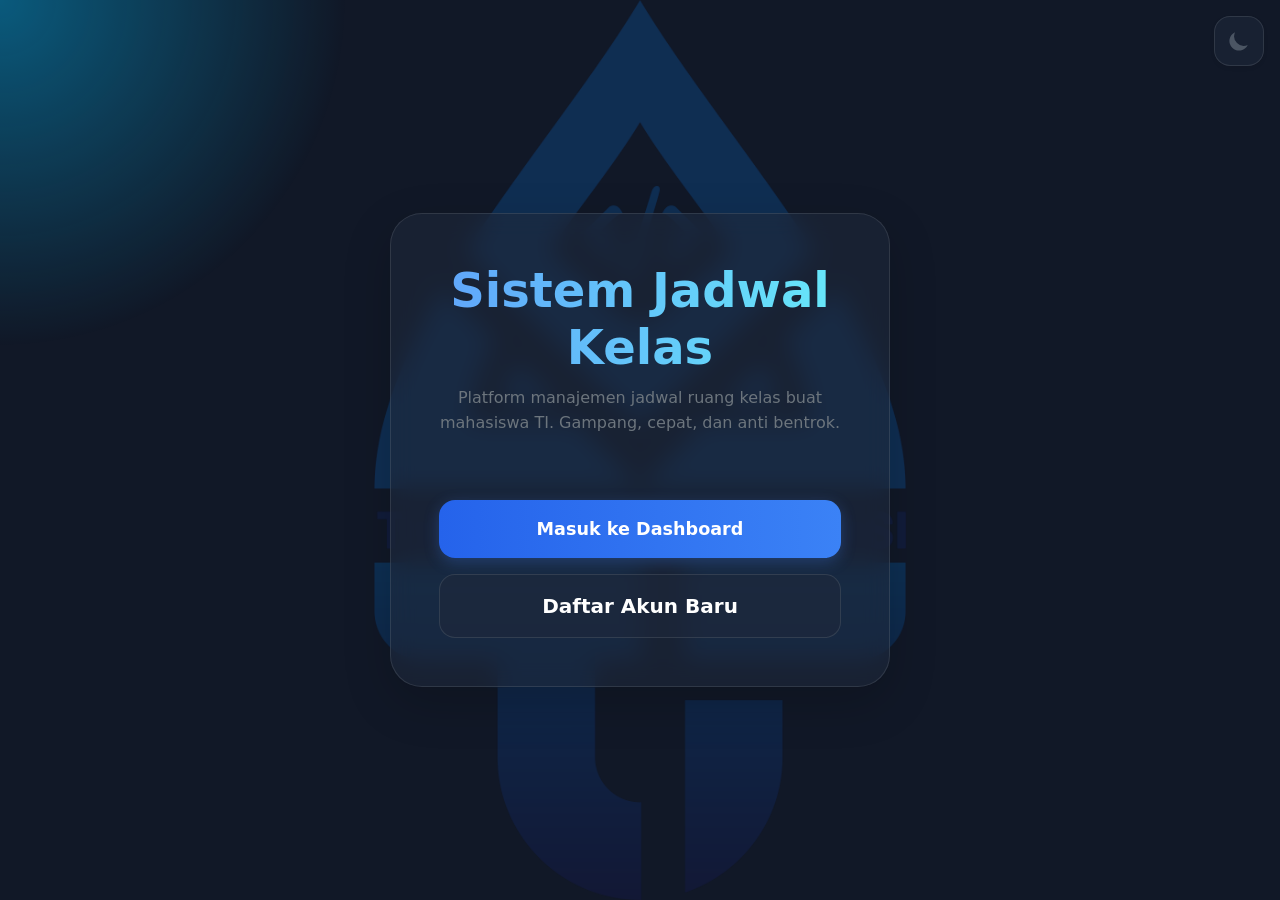
<file: index.html>
<!DOCTYPE html>
<html lang="id">
<head>
    <meta charset="UTF-8">
    <meta name="viewport" content="width=device-width, initial-scale=1.0">
    <title>Sistem Informasi Akademik</title>
    <link href="https://cdn.jsdelivr.net/npm/bootstrap@5.3.3/dist/css/bootstrap.min.css" rel="stylesheet">
    <link rel="stylesheet" href="ui.css">
</head>
<body class="dark" style="background-color: var(--bg-color);">
    <div id="bg-image"></div>
    <div id="cursor-glow"></div>

    <div class="fixed-tr">
        <button onclick="toggleTemaIndex()" class="btn-theme shadow-sm">
            <svg id="sun-icon-idx" class="hidden" style="color:#eab308;" fill="currentColor" viewBox="0 0 20 20"> <path d="M10 2a1 1 0 011 1v1a1 1 0 11-2 0V3a1 1 0 011-1zm4 8a4 4 0 11-8 0 4 4 0 018 0zm-.464 4.95l.707.707a1 1 0 001.414-1.414l-.707-.707a1 1 0 00-1.414 1.414zm2.12-10.607a1 1 0 010 1.414l-.706.707a1 1 0 11-1.414-1.414l.707-.707a1 1 0 011.414 0zM17 11a1 1 0 100-2h-1a1 1 0 100 2h1zm-7 4a1 1 0 011 1v1a1 1 0 11-2 0v-1a1 1 0 011-1zM5.05 6.464A1 1 0 106.465 5.05l-.708-.707a1 1 0 00-1.414 1.414l.707.707zm1.414 8.486l-.707.707a1 1 0 01-1.414-1.414l.707-.707a1 1 0 011.414 1.414zM4 11a1 1 0 100-2H3a1 1 0 000 2h1z"></path></svg>
            <svg id="moon-icon-idx" style="color:#4b5563;" fill="currentColor" viewBox="0 0 20 20"> <path d="M17.293 13.293A8 8 0 016.707 2.707a8.001 8.001 0 1010.586 10.586z"></path></svg>
        </button>
    </div>
    
    <div class="min-vh-100 d-flex align-items-center justify-content-center position-relative">
        <div class="glass-panel text-center p-5 shadow-lg rounded-5" style="max-width: 500px; width: 90%; z-index: 10;">
            <h1 class="title-main display-5 fw-bold mt-0">Sistem Jadwal Kelas</h1>
            <p class="text-secondary mb-5" style="line-height: 1.6;">
                Platform manajemen jadwal ruang kelas buat mahasiswa TI. Gampang, cepat, dan anti bentrok.
            </p>
            <div class="d-grid gap-3">
                <button onclick="window.location.href='login.html'" class="btn btn-primary btn-lg rounded-4 border-0 py-3 fw-bold" style="background: linear-gradient(to right, #2563eb, #3b82f6);">Masuk ke Dashboard</button>
                <button onclick="window.location.href='register.html'" class="btn btn-outline-light btn-lg rounded-4 py-3 fw-bold" style="background: var(--glass-bg); color: var(--text-main); border-color: var(--glass-border) !important;">Daftar Akun Baru</button>
            </div>
        </div>
    </div>

    <script src="https://cdn.jsdelivr.net/npm/bootstrap@5.3.3/dist/js/bootstrap.bundle.min.js"></script>
    
    <script>
        const savedTheme = localStorage.getItem('themeTI') || 'dark';
        if (savedTheme === 'dark') {
            document.documentElement.classList.add('dark');
        } else {
            document.documentElement.classList.remove('dark');
        }

        window.addEventListener('DOMContentLoaded', () => {
            const isDark = document.documentElement.classList.contains('dark');
            document.getElementById('sun-icon-idx').style.display = isDark ? 'none' : 'block';
            document.getElementById('moon-icon-idx').style.display = isDark ? 'block' : 'none';
        });

        function toggleTemaIndex() {
            document.documentElement.classList.toggle('dark');
            const isDark = document.documentElement.classList.contains('dark');
            localStorage.setItem('themeTI', isDark ? 'dark' : 'light');
            document.getElementById('sun-icon-idx').style.display = isDark ? 'none' : 'block';
            document.getElementById('moon-icon-idx').style.display = isDark ? 'block' : 'none';
        }

        const glow = document.getElementById('cursor-glow');
        let idleTimer;
        
        window.addEventListener('mousemove', (e) => {
            if(glow) glow.classList.remove('cursor-idle');
            requestAnimationFrame(() => { 
                if(glow) glow.style.left = e.clientX + 'px'; 
                if(glow) glow.style.top = e.clientY + 'px'; 
            });
            clearTimeout(idleTimer);
            idleTimer = setTimeout(() => { if(glow) glow.classList.add('cursor-idle'); }, 2000);
        });
    </script>
</body>
</html>
</file>
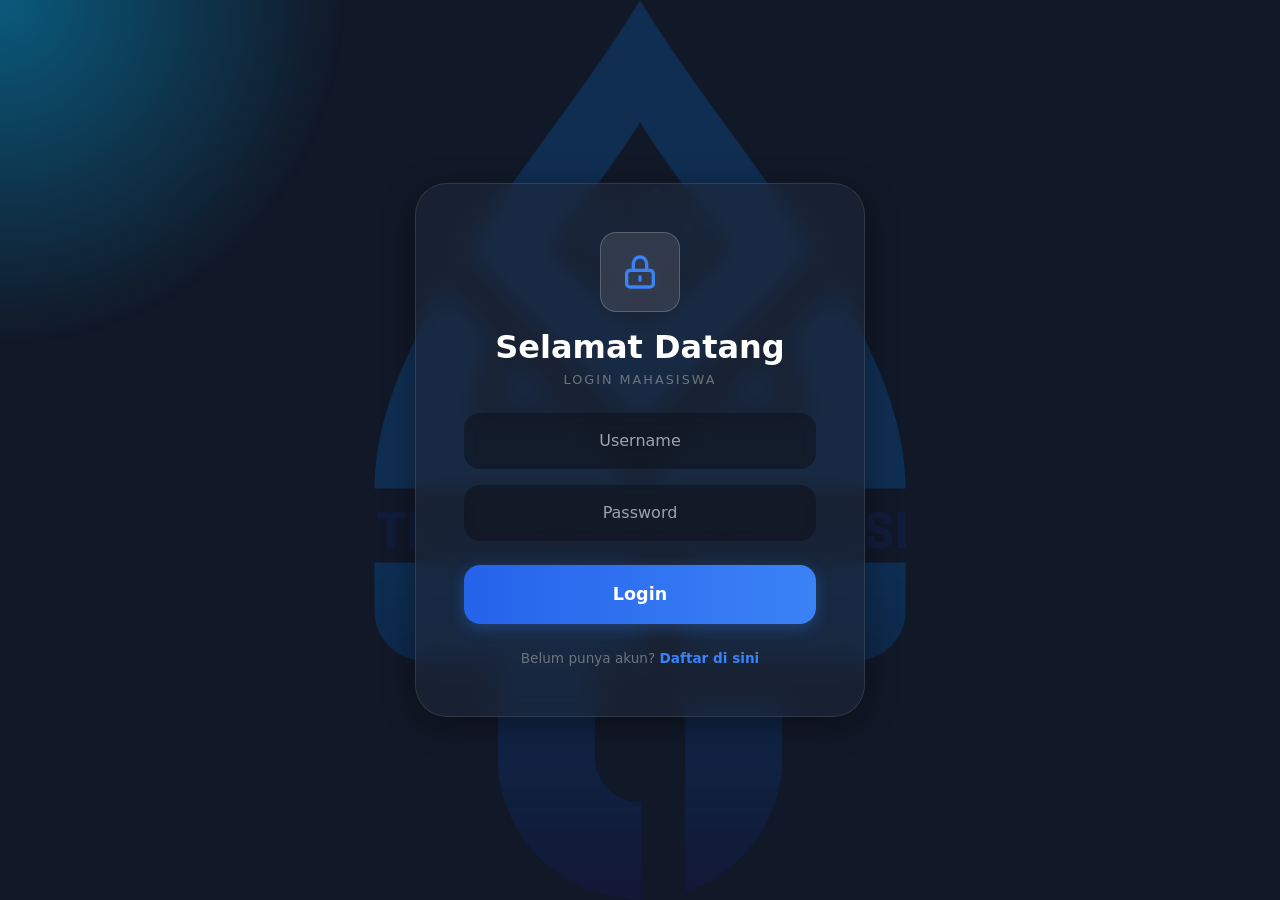
<file: dashboard.html>
<!DOCTYPE html>
<html lang="id">
<head>
    <meta charset="UTF-8">
    <meta name="viewport" content="width=device-width, initial-scale=1.0">
    <title>Dashboard Jadwal Kelas</title>
    <link href="https://cdn.jsdelivr.net/npm/bootstrap@5.3.3/dist/css/bootstrap.min.css" rel="stylesheet">
    <link rel="stylesheet" href="ui.css">
    <style>
        .glass-input.form-control {
            color: var(--text-main) !important;
        }
        .glass-input.form-control::placeholder {
            color: var(--text-muted) !important;
        }
        .glass-input.form-control:focus {
            color: var(--text-main) !important;
            background-color: var(--glass-bg) !important;
        }
    </style>
</head>
<body style="background-color: var(--bg-color);">

    <div id="bg-image"></div>
    <div id="cursor-glow"></div>

    <div class="fixed-tl">
        <button onclick="toggleProfile()" class="circle-avatar shadow">
            <span id="initials">U</span>
        </button>
        <div id="profile-info" class="p-3">
            <p class="profile-label">Logged in as:</p>
            <p id="display-name" class="profile-name">User</p>
            <hr class="profile-divider">
            <button onclick="handleLogout()" class="btn-logout">Logout</button>
        </div>
    </div>

    <div class="fixed-tr">
        <button onclick="toggleDarkMode()" class="btn-theme shadow-sm">
            <svg id="sun-icon" class="hidden" style="color:#eab308;" fill="currentColor" viewBox="0 0 20 20"> <path d="M10 2a1 1 0 011 1v1a1 1 0 11-2 0V3a1 1 0 011-1zm4 8a4 4 0 11-8 0 4 4 0 018 0zm-.464 4.95l.707.707a1 1 0 001.414-1.414l-.707-.707a1 1 0 00-1.414 1.414zm2.12-10.607a1 1 0 010 1.414l-.706.707a1 1 0 11-1.414-1.414l.707-.707a1 1 0 011.414 0zM17 11a1 1 0 100-2h-1a1 1 0 100 2h1zm-7 4a1 1 0 011 1v1a1 1 0 11-2 0v-1a1 1 0 011-1zM5.05 6.464A1 1 0 106.465 5.05l-.708-.707a1 1 0 00-1.414 1.414l.707.707zm1.414 8.486l-.707.707a1 1 0 01-1.414-1.414l.707-.707a1 1 0 011.414 1.414zM4 11a1 1 0 100-2H3a1 1 0 000 2h1z"></path></svg>
            <svg id="moon-icon" style="color:#4b5563;" fill="currentColor" viewBox="0 0 20 20"> <path d="M17.293 13.293A8 8 0 016.707 2.707a8.001 8.001 0 1010.586 10.586z"></path></svg>
        </button>
    </div>

    <div class="container py-5">
        <header class="text-center mb-5">
            <h1 class="title-main display-4">Sistem Jadwal Ruang Kelas</h1>
            <div class="title-divider"></div>
        </header>

        <div class="row g-4 position-relative">
            
            <div class="col-lg-4">
                <div class="glass-panel h-100">
                    <h2 class="section-title fs-5">
                        <svg class="icon me-2" fill="none" stroke="currentColor" viewBox="0 0 24 24"><path stroke-linecap="round" stroke-linejoin="round" stroke-width="2" d="M12 6v6m0 0v6m0-6h6m-6 0H6"></path></svg>
                        Input Jadwal Baru
                    </h2>
                    
                    <div class="form-group mb-3" style="z-index: 50;">
                        <label class="form-label">Nama Pengajar</label>
                        <div id="dosenSelect" onclick="toggleDosenDropdown()" class="glass-input form-control p-3">
                            <span id="selectedDosen">Pilih Dosen</span>
                            <svg class="arrow-icon ms-auto" id="dosenArrow" fill="none" stroke="currentColor" viewBox="0 0 24 24"><path stroke-linecap="round" stroke-linejoin="round" stroke-width="2.5" d="M19 9l-7 7-7-7"></path></svg>
                        </div>
                        <div id="dosenDropdown" class="dropdown-content">
                            <div class="dropdown-item" onclick="selectDosen('Prof. Amba, S.M, M.M')">Prof. Amba, S.M, M.M</div>
                            <div class="dropdown-item" onclick="selectDosen('Prof. Ironi, S.Kes')">Prof. Ironi, S.Kes</div>
                            <div class="dropdown-item" onclick="selectDosen('Bjirka S.Kom, M.Kom')">Bjirka S.Kom, M.Kom</div>
                            <div class="dropdown-item" onclick="selectDosen('Iklil Mustofa, S.Kom, M.Kom')">Iklil Mustofa, S.Kom, M.Kom</div>
                            <div class="dropdown-item" onclick="selectDosen('Heri, S.Kom, M.Kom')">Heri, S.Kom, M.Kom</div>
                        </div>
                    </div>

                    <div class="form-group mb-3" style="z-index: 40;">
                        <label class="form-label">Mata Kuliah</label>
                        <input type="text" id="kelas" class="glass-input form-control p-3 shadow-none border-0" placeholder="Contoh: Algoritma & Pemrograman" style="cursor: text; background: var(--input-bg);">
                    </div>

                    <div class="form-group mb-3" style="z-index: 30;">
                        <label class="form-label">Jumlah SKS (1 SKS = 50 Menit)</label>
                        <div id="sksSelect" onclick="toggleSksDropdown()" class="glass-input form-control p-3">
                            <span id="selectedSks" data-sks="0">Pilih SKS</span>
                            <svg class="arrow-icon ms-auto" id="sksArrow" fill="none" stroke="currentColor" viewBox="0 0 24 24"><path stroke-linecap="round" stroke-linejoin="round" stroke-width="2.5" d="M19 9l-7 7-7-7"></path></svg>
                        </div>
                        <div id="sksDropdown" class="dropdown-content">
                            <div class="dropdown-item" onclick="selectSks('1 SKS', 1)">1 SKS</div>
                            <div class="dropdown-item" onclick="selectSks('2 SKS', 2)">2 SKS</div>
                            <div class="dropdown-item" onclick="selectSks('3 SKS', 3)">3 SKS</div>
                            <div class="dropdown-item" onclick="selectSks('4 SKS', 4)">4 SKS</div>
                        </div>
                    </div>

                    <div class="form-group mb-3" style="z-index: 20;">
                        <label class="form-label">Jam Mulai</label>
                        <div id="jamSelect" onclick="toggleJamDropdown()" class="glass-input form-control p-3">
                            <span id="selectedJam">Pilih Jam</span>
                            <svg class="arrow-icon ms-auto" id="jamArrow" fill="none" stroke="currentColor" viewBox="0 0 24 24"><path stroke-linecap="round" stroke-linejoin="round" stroke-width="2.5" d="M19 9l-7 7-7-7"></path></svg>
                        </div>
                        <div id="jamDropdown" class="dropdown-content">
                            <div class="dropdown-item" onclick="selectJam('07.00')">07.00</div>
                            <div class="dropdown-item" onclick="selectJam('07.50')">07.50</div>
                            <div class="dropdown-item" onclick="selectJam('08.40')">08.40</div>
                            <div class="dropdown-item" onclick="selectJam('09.30')">09.30</div>
                            <div class="dropdown-item" onclick="selectJam('10.20')">10.20</div>
                            <div class="dropdown-item" onclick="selectJam('11.10')">11.10</div>
                            <div class="dropdown-item" onclick="selectJam('12.00')">12.00</div>
                            <div class="dropdown-item" onclick="selectJam('12.50')">12.50</div>
                            <div class="dropdown-item" onclick="selectJam('13.40')">13.40</div>
                            <div class="dropdown-item" onclick="selectJam('14.30')">14.30</div>
                            <div class="dropdown-item" onclick="selectJam('15.20')">15.20</div>
                        </div>
                    </div>
                    
                    <div class="form-group mb-4" style="z-index: 10;">
                        <label class="form-label">Ruangan</label>
                        <div id="customSelect" onclick="toggleDropdown()" class="glass-input form-control p-3">
                            <span id="selectedOption">Pilih Ruang</span>
                            <svg class="arrow-icon ms-auto" id="arrow" fill="none" stroke="currentColor" viewBox="0 0 24 24"><path stroke-linecap="round" stroke-linejoin="round" stroke-width="2.5" d="M19 9l-7 7-7-7"></path></svg>
                        </div>
                        <div id="dropdownMenu" class="dropdown-content">
                            <div class="dropdown-item" onclick="selectOption('Ruang 2.8')">Ruang 2.8</div>
                            <div class="dropdown-item" onclick="selectOption('Ruang 3.10')">Ruang 3.10</div>
                            <div class="dropdown-item" onclick="selectOption('Ruang 4.4')">Ruang 4.4</div>
                            <div class="dropdown-item" onclick="selectOption('Lab RPL 1')">Lab RPL 1</div>
                        </div>
                    </div>

                    <button onclick="tambahJadwal()" class="btn btn-primary w-100 py-3 rounded-4 fw-bold d-flex justify-content-center align-items-center gap-2 border-0" style="background: linear-gradient(to right, #2563eb, #3b82f6);">
                        <svg style="width:20px; height:20px;" fill="none" stroke="currentColor" viewBox="0 0 24 24"><path stroke-linecap="round" stroke-linejoin="round" stroke-width="2" d="M12 9v3m0 0v3m0-3h3m-3 0H9m12 0a9 9 0 11-18 0 9 9 0 0118 0z"></path></svg>
                        Simpan Jadwal
                    </button>
                </div>
            </div>

            <div class="col-lg-8">
                <div class="glass-panel h-100 d-flex flex-column" style="min-height: 500px;">
                    <div class="d-flex justify-content-between align-items-center mb-4">
                        <h2 class="section-title fs-5 m-0">
                            <svg class="icon me-2" fill="none" stroke="currentColor" viewBox="0 0 24 24"><path stroke-linecap="round" stroke-linejoin="round" stroke-width="2" d="M9 5H7a2 2 0 00-2 2v12a2 2 0 002 2h10a2 2 0 002-2V7a2 2 0 00-2-2h-2M9 5a2 2 0 002 2h2a2 2 0 002-2M9 5a2 2 0 012-2h2a2 2 0 012 2m-3 7h3m-3 4h3m-6-4h.01M9 16h.01"></path></svg>
                            Jadwal Aktif Hari Ini
                        </h2>
                        <span class="badge rounded-pill px-3 py-2" style="background: rgba(59, 130, 246, 0.2); color: var(--primary); font-size: 0.875rem;"><span id="jadwalCount">0</span> Sesi Terjadwal</span>
                    </div>
                    
                    <div id="daftarJadwal" class="jadwal-list flex-grow-1">
                        <div id="emptyState" class="empty-state fade-in text-center py-5">
                            <svg class="mx-auto text-secondary mb-3 opacity-50" style="width: 64px; height: 64px;" fill="none" stroke="currentColor" viewBox="0 0 24 24"><path stroke-linecap="round" stroke-linejoin="round" stroke-width="1.5" d="M19 11H5m14 0a2 2 0 012 2v6a2 2 0 01-2 2H5a2 2 0 01-2-2v-6a2 2 0 012-2m14 0V9a2 2 0 00-2-2M5 11V9a2 2 0 002-2m0 0V5a2 2 0 012-2h6a2 2 0 012 2v2M7 7h10"></path></svg>
                            <p class="fs-5 fw-medium text-secondary mb-1">Belum ada jadwal yang ditambahkan.</p>
                            <p class="text-secondary opacity-75 small">Silahkan input jadwal di form sebelah kiri.</p>
                        </div>
                    </div>
                </div>
            </div>

        </div>
    </div>

    <div id="toast-container"></div>

    <script src="jawa.js"></script>
    <script src="https://cdn.jsdelivr.net/npm/bootstrap@5.3.3/dist/js/bootstrap.bundle.min.js"></script>
</body>
</html>
</file>
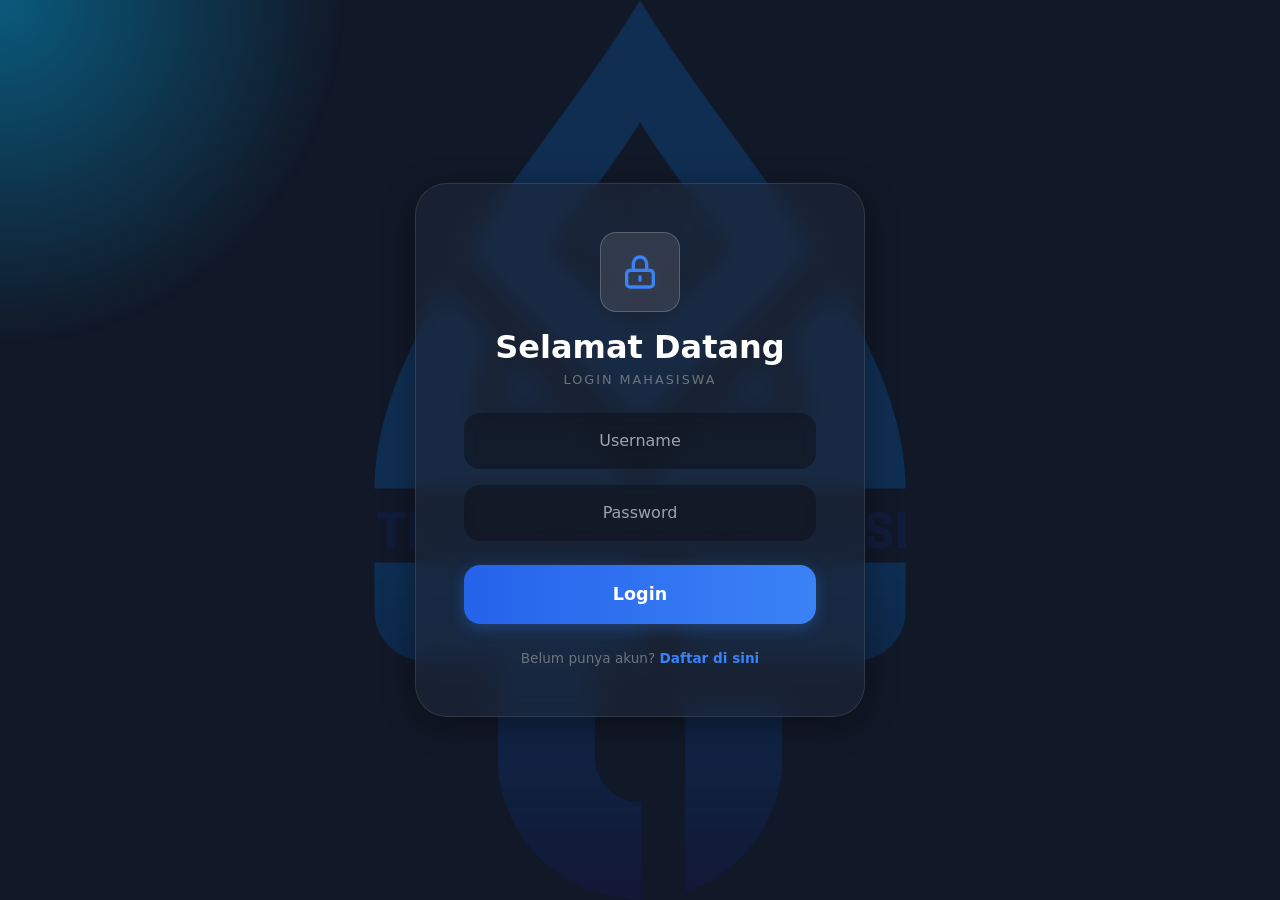
<file: login.html>
<!DOCTYPE html>
<html lang="id">
<head>
    <meta charset="UTF-8">
    <meta name="viewport" content="width=device-width, initial-scale=1.0">
    <title>Login Sistem</title>
    <link href="https://cdn.jsdelivr.net/npm/bootstrap@5.3.3/dist/css/bootstrap.min.css" rel="stylesheet">
    <link rel="stylesheet" href="ui.css">
    <style>
        .glass-input.form-control {
            color: var(--text-main) !important;
        }
        .glass-input.form-control::placeholder {
            color: var(--text-muted) !important;
        }
        .glass-input.form-control:focus {
            color: var(--text-main) !important;
            background-color: var(--glass-bg) !important;
        }
    </style>
</head>
<body class="dark" style="background-color: var(--bg-color);">
    <div id="bg-image"></div>
    <div id="cursor-glow"></div>

    <div class="min-vh-100 d-flex align-items-center justify-content-center position-relative">
        <div class="glass-panel text-center p-4 p-md-5 rounded-5" style="max-width: 450px; width: 90%; z-index: 10;">
            <div class="mx-auto mb-3 d-flex align-items-center justify-content-center rounded-4" style="width: 80px; height: 80px; background: rgba(255,255,255,0.1); backdrop-filter: blur(10px); border: 1px solid rgba(255,255,255,0.2);">
                <svg style="width: 40px; height: 40px; color: var(--primary);" fill="none" stroke="currentColor" viewBox="0 0 24 24"><path stroke-linecap="round" stroke-linejoin="round" stroke-width="2" d="M12 15v2m-6 4h12a2 2 0 002-2v-6a2 2 0 00-2-2H6a2 2 0 00-2 2v6a2 2 0 002 2zm10-10V7a4 4 0 00-8 0v4h8z"></path></svg>
            </div>
            <h2 class="fw-bold mb-1" style="color: var(--text-main);">Selamat Datang</h2>
            <p class="text-uppercase text-secondary mb-4" style="letter-spacing: 2px; font-size: 0.8rem;">Login Mahasiswa</p>
            
            <div class="mb-3">
                <input type="text" id="login-username" class="glass-input form-control form-control-lg text-center rounded-4 border-0 shadow-none" placeholder="Username" style="cursor: text;">
            </div>
            <div class="mb-4">
                <input type="password" id="login-password" class="glass-input form-control form-control-lg text-center rounded-4 border-0 shadow-none" placeholder="Password" style="cursor: text;">
            </div>
            
            <button onclick="handleRealLogin()" class="btn btn-primary w-100 btn-lg rounded-4 border-0 py-3 fw-bold" style="background: linear-gradient(to right, #2563eb, #3b82f6);">Login</button>
            
            <p class="mt-4 mb-0 text-secondary" style="font-size: 0.85rem;">
                Belum punya akun? <a href="register.html" style="color: var(--primary); text-decoration: none; font-weight: bold;">Daftar di sini</a>
            </p>
        </div>
    </div>

    <script src="auth.js"></script>
    <script src="https://cdn.jsdelivr.net/npm/bootstrap@5.3.3/dist/js/bootstrap.bundle.min.js"></script>
</body>
</html>
</file>
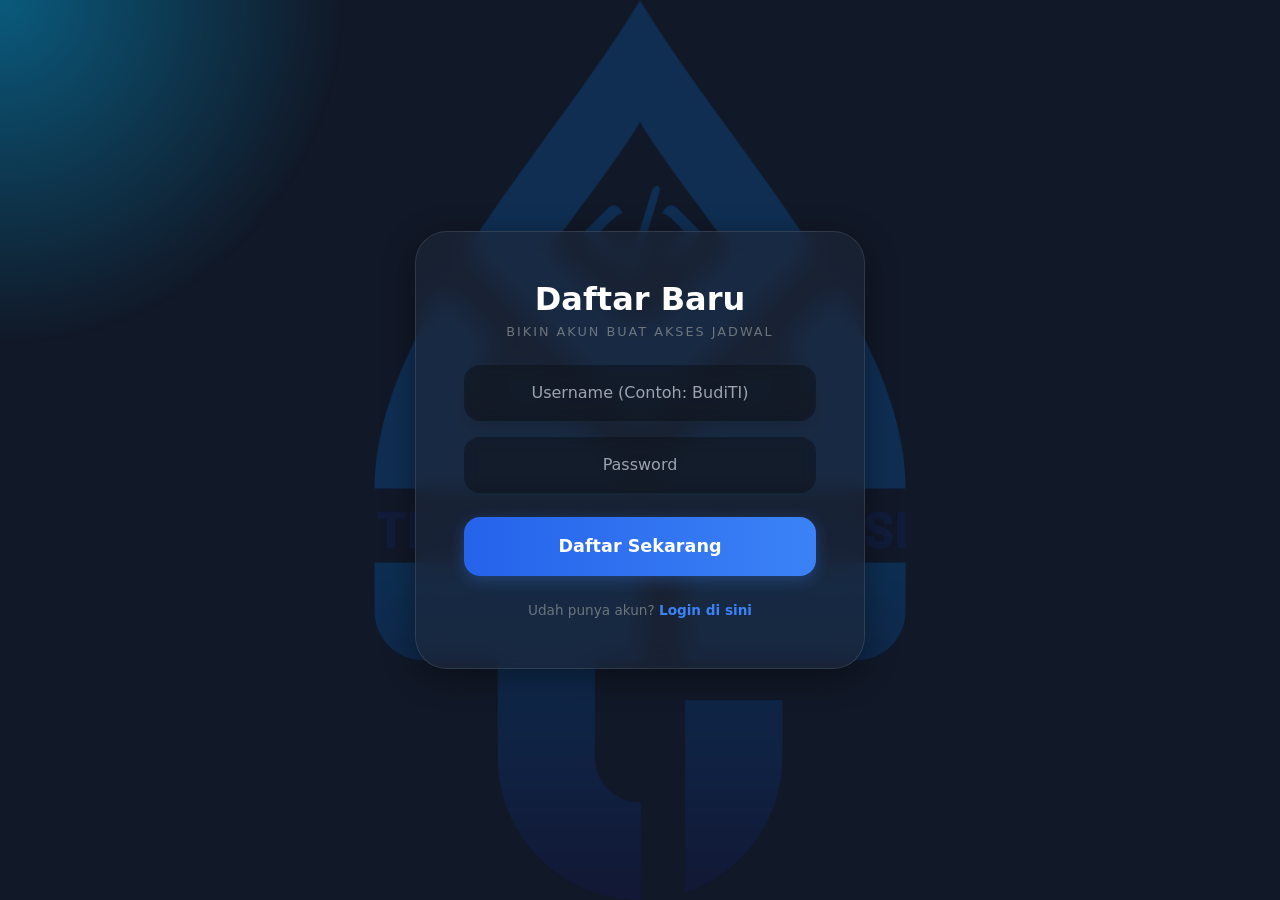
<file: register.html>
<!DOCTYPE html>
<html lang="id">
<head>
    <meta charset="UTF-8">
    <meta name="viewport" content="width=device-width, initial-scale=1.0">
    <title>Daftar Akun</title>
    <link href="https://cdn.jsdelivr.net/npm/bootstrap@5.3.3/dist/css/bootstrap.min.css" rel="stylesheet">
    <link rel="stylesheet" href="ui.css">
    <style>
        .glass-input.form-control {
            color: var(--text-main) !important;
        }
        .glass-input.form-control::placeholder {
            color: var(--text-muted) !important;
        }
        .glass-input.form-control:focus {
            color: var(--text-main) !important;
            background-color: var(--glass-bg) !important;
        }
    </style>
</head>
<body class="dark" style="background-color: var(--bg-color);">
    <div id="bg-image"></div>
    <div id="cursor-glow"></div>

    <div class="min-vh-100 d-flex align-items-center justify-content-center position-relative">
        <div class="glass-panel text-center p-4 p-md-5 rounded-5" style="max-width: 450px; width: 90%; z-index: 10;">
            <h2 class="fw-bold mb-1" style="color: var(--text-main);">Daftar Baru</h2>
            <p class="text-uppercase text-secondary mb-4" style="letter-spacing: 2px; font-size: 0.8rem;">Bikin akun buat akses jadwal</p>
            
            <div class="mb-3">
                <input type="text" id="reg-username" class="glass-input form-control form-control-lg text-center rounded-4 border-0 shadow-none" placeholder="Username (Contoh: BudiTI)" style="cursor: text;">
            </div>
            <div class="mb-4">
                <input type="password" id="reg-password" class="glass-input form-control form-control-lg text-center rounded-4 border-0 shadow-none" placeholder="Password" style="cursor: text;">
            </div>
            
            <button onclick="handleRegister()" class="btn btn-primary w-100 btn-lg rounded-4 border-0 py-3 fw-bold" style="background: linear-gradient(to right, #2563eb, #3b82f6);">Daftar Sekarang</button>
            
            <p class="mt-4 mb-0 text-secondary" style="font-size: 0.85rem;">
                Udah punya akun? <a href="login.html" style="color: var(--primary); text-decoration: none; font-weight: bold;">Login di sini</a>
            </p>
        </div>
    </div>

    <script src="auth.js"></script>
    <script src="https://cdn.jsdelivr.net/npm/bootstrap@5.3.3/dist/js/bootstrap.bundle.min.js"></script>
</body>
</html>
</file>
<file: ui.css>
:root {
    --bg-color: #f3f4f6;
    --text-main: #1f2937;
    --text-muted: #6b7280;
    --primary: #3b82f6;
    --primary-hover: #2563eb;
    --glass-bg: rgba(255, 255, 255, 0.45);
    --glass-border: rgba(255, 255, 255, 0.3);
    --input-bg: rgba(255, 255, 255, 0.3);
    --card-shadow: 0 8px 32px 0 rgba(31, 38, 135, 0.07);
    --danger: #ef4444;
    --success-bg: #d1fae5;
    --success-text: #065f46;
    --danger-bg: #fee2e2;
    --danger-text: #991b1b;
}

html.dark {
    --bg-color: #111827;
    --text-main: #ffffff;
    --text-muted: #9ca3af;
    --glass-bg: rgba(30, 41, 59, 0.6);
    --glass-border: rgba(255, 255, 255, 0.1);
    --input-bg: rgba(0, 0, 0, 0.3);
    --card-shadow: 0 8px 32px 0 rgba(0, 0, 0, 0.37);
    --success-bg: rgba(6, 95, 70, 0.6);
    --success-text: #a7f3d0;
    --danger-bg: rgba(153, 27, 27, 0.6);
    --danger-text: #fecaca;
}

* {
    box-sizing: border-box;
    margin: 0;
    padding: 0;
    font-family: system-ui, -apple-system, sans-serif;
}

body {
    background-color: var(--bg-color);
    color: var(--text-main);
    transition: background-color 0.3s ease, color 0.3s ease;
    min-height: 100vh;
    overflow-x: hidden;
}

.container {
    max-width: 1200px;
    margin: 0 auto;
    padding: 1.5rem;
    position: relative;
    z-index: 10;
}

.grid-layout {
    display: grid;
    grid-template-columns: 1fr;
    gap: 2rem;
}

@media (min-width: 1024px) {
    .grid-layout {
        grid-template-columns: 1fr 2fr;
    }
}

#bg-image {
    position: fixed; top: 0; left: 0; width: 100%; height: 100%;
    background-image: url('image_0.png'); 
    background-position: center center; background-repeat: no-repeat;
    background-size: contain; z-index: -2; opacity: 0.15; pointer-events: none;
}
html.dark #bg-image { opacity: 0.2; }

#cursor-glow {
    position: fixed; top: 0; left: 0; width: 700px; height: 700px;
    background: radial-gradient(circle, rgba(59, 130, 246, 0.35) 0%, rgba(59, 130, 246, 0) 70%);
    border-radius: 50%; transform: translate(-50%, -50%); z-index: -1;
    pointer-events: none; transition: width 1s ease, height 1s ease, background 0.5s ease;
}
html.dark #cursor-glow {
    background: radial-gradient(circle, rgba(0, 191, 255, 0.4) 0%, rgba(0, 191, 255, 0) 70%);
}

.fade-in { animation: fadeIn 0.5s ease-in; }
@keyframes fadeIn { from { opacity: 0; transform: translateY(10px); } to { opacity: 1; transform: translateY(0); } }

@keyframes shake {
    0%, 100% { transform: translateX(0); }
    25% { transform: translateX(-5px); }
    75% { transform: translateX(5px); }
}
.animate-shake { animation: shake 0.3s ease-in-out; }

@keyframes breathe {
    0%, 100% { transform: translate(-50%, -50%) scale(1); opacity: 0.8; }
    50% { transform: translate(-50%, -50%) scale(1.2); opacity: 0.5; }
}
@keyframes floatingMove {
    0% { margin-left: 0; margin-top: 0; }
    25% { margin-left: 50px; margin-top: -30px; }
    50% { margin-left: -30px; margin-top: 50px; }
    75% { margin-left: -50px; margin-top: -20px; }
    100% { margin-left: 0; margin-top: 0; }
}
.cursor-idle { animation: breathe 4s ease-in-out infinite, floatingMove 10s linear infinite; }

.glass-panel {
    background: var(--glass-bg);
    backdrop-filter: blur(12px);
    -webkit-backdrop-filter: blur(12px);
    border: 1px solid var(--glass-border);
    box-shadow: var(--card-shadow);
    padding: 2rem;
    border-radius: 2.5rem;
    transition: all 0.3s ease;
}
.glass-panel:hover { box-shadow: 0 15px 40px rgba(59, 130, 246, 0.15); }

.glass-input {
    width: 100%;
    background: var(--input-bg);
    backdrop-filter: blur(8px);
    border: 1px solid var(--glass-border);
    color: var(--text-main);
    padding: 1rem;
    border-radius: 1rem;
    font-size: 1rem;
    outline: none;
    transition: all 0.3s ease;
    display: flex;
    justify-content: space-between;
    align-items: center;
    cursor: pointer;
}
.glass-input:hover, .glass-input:focus { border-color: rgba(59, 130, 246, 0.5); background: var(--glass-bg); }

.text-center { text-align: center; }
.title-main {
    font-size: 3rem; font-weight: 800; margin-top: 2.5rem; margin-bottom: 0.5rem;
    background: linear-gradient(to right, #2563eb, #06b6d4);
    background-clip: text;
    -webkit-background-clip: text; -webkit-text-fill-color: transparent;
}
html.dark .title-main { background: linear-gradient(to right, #60a5fa, #67e8f9); background-clip: text; -webkit-background-clip: text; -webkit-text-fill-color: transparent; }
.title-divider { height: 6px; width: 6rem; background: linear-gradient(to right, #2563eb, #06b6d4); margin: 0 auto 3rem auto; border-radius: 10px; opacity: 0.8;}

.section-title { font-size: 1.5rem; font-weight: bold; margin-bottom: 1.5rem; display: flex; align-items: center; gap: 0.5rem; }
.icon { width: 24px; height: 24px; color: var(--primary); }

.form-group { margin-bottom: 1.5rem; position: relative; z-index: 10; }
.form-label { display: block; font-size: 0.75rem; font-weight: bold; text-transform: uppercase; color: var(--primary); margin-bottom: 0.5rem; margin-left: 0.25rem; letter-spacing: 0.05em; }

.dropdown-content {
    display: none; position: absolute; top: 100%; left: 0; width: 100%;
    margin-top: 0.5rem; border-radius: 1rem; max-height: 160px; overflow-y: auto; overflow-x: hidden;
    background: var(--glass-bg); backdrop-filter: blur(12px);
    border: 1px solid var(--glass-border); box-shadow: var(--card-shadow); z-index: 50;
}
.dropdown-content.show { display: block; }
.dropdown-item { padding: 0.75rem 1rem; cursor: pointer; color: var(--text-main); font-weight: 500; transition: all 0.2s; }
.dropdown-item:hover { background: rgba(59, 130, 246, 0.5); color: white; }
.dropdown-content::-webkit-scrollbar { width: 5px; }
.dropdown-content::-webkit-scrollbar-thumb { background: rgba(156, 163, 175, 0.5); border-radius: 10px; }

.arrow-icon { width: 20px; height: 20px; transition: transform 0.3s ease; }

.btn-primary {
    width: 100%; background: linear-gradient(to right, #2563eb, #3b82f6);
    color: white; font-weight: bold; font-size: 1.1rem; padding: 1rem;
    border-radius: 1rem; border: none; cursor: pointer; margin-top: 1rem;
    box-shadow: 0 4px 15px rgba(59, 130, 246, 0.3); transition: all 0.2s;
    display: flex; justify-content: center; align-items: center; gap: 0.5rem;
}
.btn-primary:hover { transform: translateY(-2px); box-shadow: 0 6px 20px rgba(59, 130, 246, 0.5); }
.btn-primary:active { transform: scale(0.98); }

.jadwal-header-info { display: flex; justify-content: space-between; align-items: center; margin-bottom: 2rem; }
.badge { background: rgba(59, 130, 246, 0.2); color: var(--primary); padding: 0.5rem 1rem; border-radius: 9999px; font-size: 0.875rem; font-weight: 600; }

.jadwal-list { display: flex; flex-direction: column; gap: 1rem; }

.jadwal-card {
    display: flex; justify-content: space-between; align-items: flex-start;
    padding: 1.5rem; border-radius: 1.5rem; background: var(--input-bg);
    border: 1px solid var(--glass-border); transition: all 0.3s; position: relative;
}
.jadwal-card:hover { background: rgba(59, 130, 246, 0.1); transform: translateY(-3px); }

.jadwal-ruang-wrap { display: flex; align-items: center; margin-bottom: 0.5rem; }
.ruang-icon { width: 32px; height: 32px; background: rgba(59, 130, 246, 0.2); color: var(--primary); border-radius: 8px; display: flex; align-items: center; justify-content: center; margin-right: 0.75rem; }
.ruang-icon svg { width: 18px; height: 18px; }
.ruang-title { font-size: 1.25rem; font-weight: 800; color: var(--text-main); }

.jadwal-matkul { font-size: 1rem; font-weight: 600; color: var(--primary); margin-left: 2.75rem; margin-bottom: 0.5rem; }
.jadwal-dosen { font-size: 0.875rem; color: var(--text-muted); display: flex; align-items: center; gap: 0.5rem; margin-left: 2.75rem; }
.jadwal-dosen svg { width: 16px; height: 16px; }

.waktu-badge {
    background: var(--primary); color: white; padding: 0.3rem 0.75rem;
    border-radius: 0.75rem; font-size: 0.75rem; font-weight: bold; text-align: center;
}
.waktu-sks { font-size: 0.65rem; font-weight: normal; opacity: 0.8; }

.btn-delete {
    position: absolute; bottom: 1rem; right: 1rem; background: rgba(239, 68, 68, 0.2);
    color: var(--danger); border: none; padding: 0.5rem; border-radius: 0.75rem;
    cursor: pointer; opacity: 0; transition: all 0.2s;
}
.jadwal-card:hover .btn-delete { opacity: 1; }
.btn-delete:hover { background: var(--danger); color: white; transform: scale(1.1); }

.empty-state { text-align: center; color: var(--text-muted); padding: 5rem 0; }
.empty-state svg { width: 64px; height: 64px; opacity: 0.5; margin-bottom: 1rem; }

#login-overlay {
    position: fixed; top: 0; left: 0; width: 100%; height: 100%; z-index: 100;
    display: flex; align-items: center; justify-content: center;
    background: rgba(15, 23, 42, 0.9); backdrop-filter: blur(20px);
    transition: all 0.8s cubic-bezier(0.4, 0, 0.2, 1);
}
.login-hidden { opacity: 0; pointer-events: none; transform: scale(1.1); }
.login-box { text-align: center; max-width: 400px; width: 90%; }
.login-icon { 
    width: 90px; height: 90px; 
    background: rgba(255,255,255,0.1); backdrop-filter: blur(10px); 
    border-radius: 1.5rem; display: flex; align-items: center; justify-content: center; 
    margin: 0 auto 1.5rem auto; box-shadow: 0 10px 25px rgba(0,0,0,0.2); 
    padding: 10px; border: 1px solid rgba(255,255,255,0.2);
}
.login-title { font-size: 1.8rem; font-weight: bold; color: white; margin-bottom: 0.5rem; }
.login-subtitle { font-size: 0.8rem; color: #9ca3af; text-transform: uppercase; letter-spacing: 2px; margin-bottom: 2rem; }

.fixed-tl { position: fixed; top: 1rem; left: 1rem; z-index: 60; }
.fixed-tr { position: fixed; top: 1rem; right: 1rem; z-index: 60; }

.circle-avatar {
    width: 56px; height: 56px; border-radius: 50%;
    background: linear-gradient(135deg, #3b82f6, #06b6d4);
    display: flex; align-items: center; justify-content: center;
    box-shadow: 0 0 20px rgba(59, 130, 246, 0.5);
    border: none; cursor: pointer; transition: all 0.3s ease;
}
.circle-avatar:hover { filter: brightness(1.2); transform: scale(1.1); }
.circle-avatar span { color: white; font-weight: 900; font-size: 1.5rem; }

#profile-info {
    display: none; position: absolute; top: 70px; left: 0; width: 200px;
    padding: 1rem; border-radius: 1rem; background: var(--glass-bg);
    backdrop-filter: blur(12px); border: 1px solid var(--glass-border); box-shadow: var(--card-shadow);
}
.profile-label { font-size: 0.7rem; color: var(--primary); font-weight: bold; text-transform: uppercase; }
.profile-name { font-size: 1.1rem; font-weight: bold; margin: 0.25rem 0 0.5rem 0; white-space: nowrap; overflow: hidden; text-overflow: ellipsis;}
.profile-divider { border: none; border-top: 1px solid var(--glass-border); margin: 0.5rem 0; }
.btn-logout { background: none; border: none; color: var(--danger); font-weight: bold; cursor: pointer; font-size: 0.8rem; }
.btn-logout:hover { text-decoration: underline; }

.btn-theme {
    background: var(--glass-bg); border: 1px solid var(--glass-border); backdrop-filter: blur(12px);
    padding: 0.75rem; border-radius: 1rem; cursor: pointer; transition: all 0.2s; box-shadow: var(--card-shadow);
}
.btn-theme:hover { transform: scale(1.1); }
.btn-theme svg { width: 24px; height: 24px; }
.hidden { display: none; }

#toast-container { position: fixed; bottom: 1rem; right: 1rem; z-index: 100; display: flex; flex-direction: column-reverse; gap: 0.5rem; }
.toast {
    padding: 1rem; border-radius: 1rem; box-shadow: var(--card-shadow);
    display: flex; align-items: center; gap: 0.75rem; font-weight: 500; font-size: 0.9rem;
    transition: opacity 0.5s ease;
}
.toast-success { background: var(--success-bg); color: var(--success-text); }
.toast-error { background: var(--danger-bg); color: var(--danger-text); }
</file>
